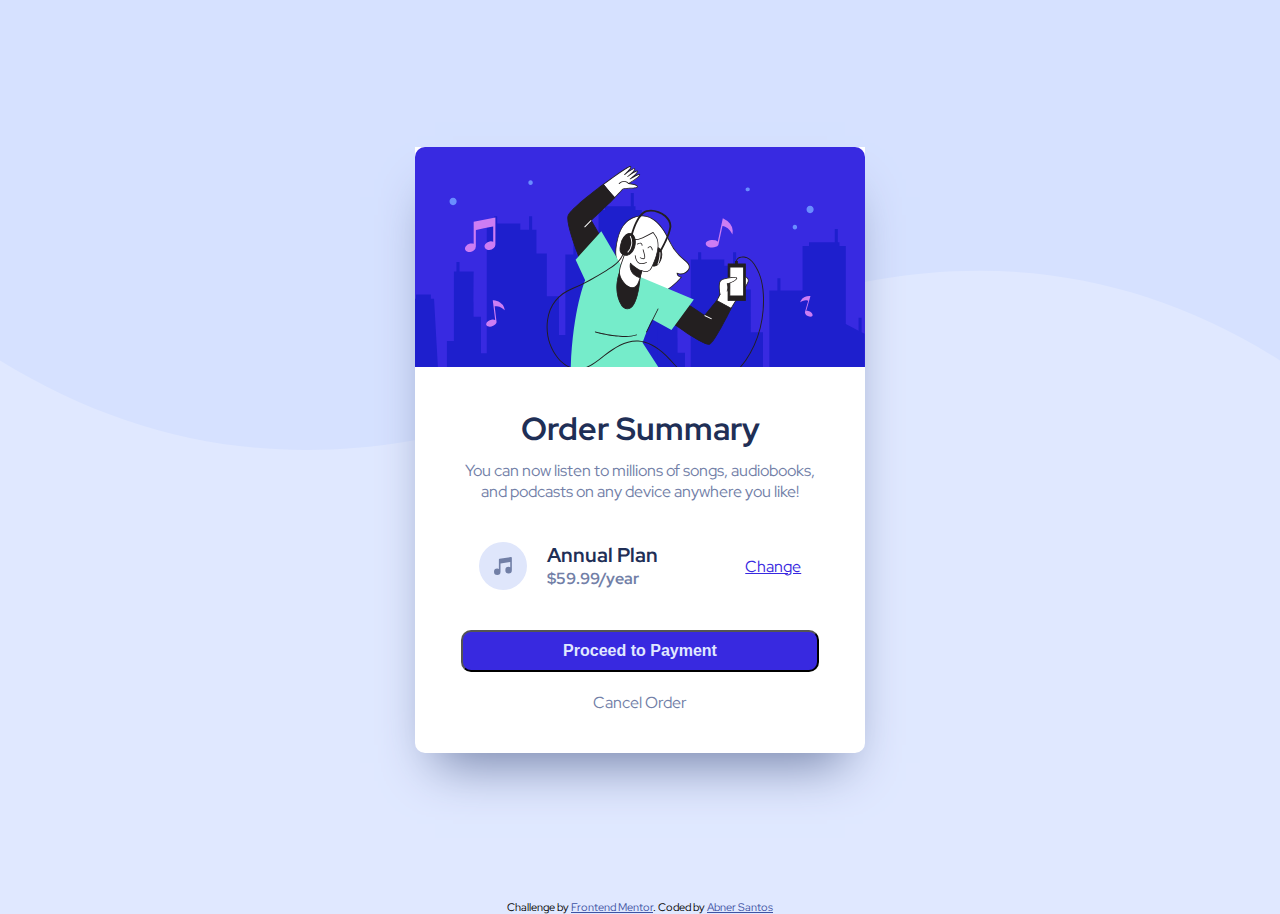
<file: P01-OrderSummary/index.html>
<!DOCTYPE html>
<html lang="en">

<head>
  <meta charset="UTF-8">
  <meta name="viewport" content="width=device-width, initial-scale=1.0">
  <!-- displays site properly based on user's device -->
  <link rel="stylesheet" href="css/style.css">
  <link rel="icon" type="image/png" sizes="32x32" href="./images/favicon-32x32.png">

  <title>Frontend Mentor | Order summary card</title>
  <!-- Feel free to remove these styles or customise in your own stylesheet 👍 -->
</head>

  <img id="background-pattern" src="images/pattern-background-desktop.svg" alt="">
  <div class="master-container">
    <div class="container">
      <img id="hero-image" src="images/illustration-hero.svg" alt="">
      <div class="small-container">
        <div class="sumary-container">
          <h1>Order Summary</h1>
          <p>
            You can now listen to millions of songs, audiobooks, and podcasts on any
            device anywhere you like!
          </p>
        </div>
      </div>
      <div class="small-container order-container">
        <div id="annual-plan">
          <img src="images/icon-music.svg" alt="">
          <h2>Annual Plan</h2>
        </div>
        <a href="">Change</a>
      </div>
      <button id="proceed">Proceed to Payment</button>
      <a id="cancel-order" href="">Cancel Order</a>
    </div>
  </div>
  </div>
  <div class="attribution">
    Challenge by <a href="https://www.frontendmentor.io?ref=challenge" target="_blank">Frontend Mentor</a>.
    Coded by <a href="#">Abner Santos</a>
  </div>
  </body>

</html>
</file>
<file: P01-OrderSummary/css/style.css>
@import url('https://fonts.googleapis.com/css2?family=Red+Hat+Display:ital,wght@0,900;1,400;1,600&display=swap');

*, *::after,*::before{
    margin: 0;
    padding: 0;
    outline: 0;
    box-sizing: border-box;
}

body{
    position: relative;
    background-color: hsl(225, 100%, 94%);
    font-family: 'Red Hat Display', sans-serif;
}

.master-container{
    display: flex;
    align-items: center;
    justify-content: center;
    height: 100vh;
}

.container{
    display: flex;
    align-items: center;
    justify-content: center;
    flex-direction: column;
    max-width: 1440px;
    width: 450px;
    background-color: hsl(0, 0%, 100%);
    border-radius: 0 0 10px 10px;
    box-shadow: 0 30px 50px -20px hsl(224, 23%, 55%);
}

.container h1,h2{
    color: hsl(223, 47%, 23%);
}

.sumary-container h1{
    margin-top: 20px;
    margin-bottom: 10px;
}

.sumary-container p {
    color: hsl(224, 23%, 55%);
    width: 350px;
}

.small-container {
    padding: 20px;
    text-align: center;
}

.order-container {
    display: flex;
    width: 450px;
    align-items: center;
    justify-content: space-around;
}

#annual-plan {
    display: flex;
    gap: 20px;
}

.order-container a{
    color: hsl(245, 75%, 52%);
}

.order-container h2 {
    font-size: 20px;
}

.order-container h2::after{
    content: '$59.99/year';
    display: block;
    color: hsl(224, 23%, 55%);
    font-size: 1rem;
    text-align: left;
}

#proceed {
    text-decoration: none;
    padding: 10px 100px;
    color: hsl(225, 100%, 94%);
    background-color: hsl(245, 75%, 52%);
    font-size: 16px;
    font-weight: 700;
    border-radius: 10px;
    margin: 20px auto;
}

#cancel-order {
    color: hsl(224, 23%, 55%);
    text-decoration: none;
    margin-bottom: 40px;
}
#background-pattern {
    position: absolute;
    top: 0;
    width: 100%;
    height: 50vh;
    z-index: -1;
}

#hero-image{
    border-radius: 10px 10px 0 0;
}

.attribution { font-size: 11px; text-align: center; }
.attribution a { color: hsl(228, 45%, 44%); }
</file>
